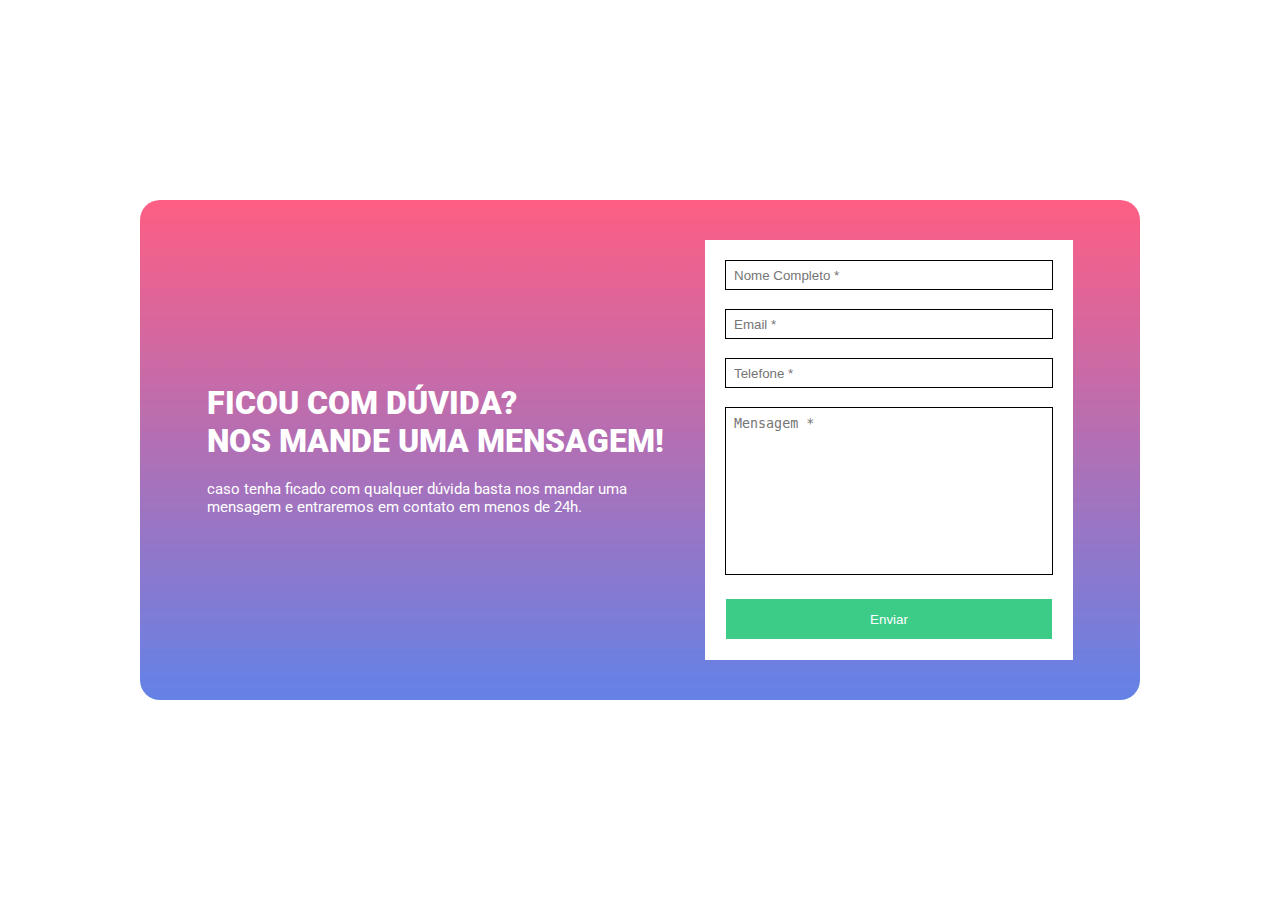
<file: index.html>
<!DOCTYPE html>
<html lang="en">

<head>
    <meta charset="UTF-8">
    <meta name="viewport" content="width=device-width, initial-scale=1.0">
    <title>Formulário - JS</title>

    <link rel="stylesheet" href="src/css/reset.css">
    <link rel="stylesheet" href="src/css/style.css">

    <link rel="preconnect" href="https://fonts.googleapis.com">
    <link rel="preconnect" href="https://fonts.gstatic.com" crossorigin>
    <link href="https://fonts.googleapis.com/css2?family=Roboto:wght@400;700;900&display=swap" rel="stylesheet">
</head>

<body>
    <main class="container">
        <div class="informations">
            <h1 class="title">FICOU COM DÚVIDA?<br>NOS MANDE UMA MENSAGEM!</h1>
            <p class="text">caso tenha ficado com qualquer dúvida basta nos mandar uma mensagem e entraremos em contato
                em menos de 24h.</p>
        </div>


        <form action="" class="formulario">

            <div class="input-usuario">
                <input type="text" name="nome-completo" id="nome" placeholder="Nome Completo *" class="campo">
                <label for="nome">preencha todas as infos*</label>
            </div>
            
            <div class="input-usuario">
                <input type="text" name="email" id="email" placeholder="Email *" class="campo">
                <label for="email">preencha todas as infos*</label>
            </div>

            <div class="input-usuario">
                <input type="number" name="telefone" id="telefone" placeholder="Telefone *" class="campo">
                <label for="telefone" >preencha todas as infos*</label>
            </div>
            
            <div class="input-usuario">
                <textarea name="mensagem" id="mensagem" cols="30" rows="10" placeholder="Mensagem *" class="campo"></textarea>
                <label for="mensagem">preencha todas as infos*</label>   
            </div>
            

            <button type="submit" class="btn">Enviar</button>
        </form>

        </div>
    </main>

    <script type="text/javascript" src="index.js"></script>
</body>

</html>
</file>
<file: src/css/style.css>
body{
    font-family: "Roboto", sans-serif;
    display: flex;
    align-items: center;
    justify-content: center;
    height: 100vh;
}

.container{
    display: flex;
    color: #fff;
    background-image: url(../images/bg-repeat.jpg);
    width: 1000px;
    height: 500px;
    border-radius: 20px;
    padding: 40px;
    gap: 18px;
    justify-content: center;
}

.container .informations{
    display: flex;
    flex-direction: column;
    justify-content: center;
    width: min(30rem, 60%);
}

.container .informations .title{
    font-weight: 900;
    margin-bottom: 20px;
}

.container .informations .text{
    font-weight: 400;
    font-size: 15px;
}


.container .formulario{
    background-color: #fff;
    display: flex;
    flex-direction: column;
    justify-content: space-around;
    width: min(40rem, 40%);
    align-items: center;
    padding: 20px;
}

.container .formulario .input-usuario{
    width: 100%;
}

.container .formulario .input-usuario input{
    width: 100%;
    display: flex;
    flex-direction: column;
    border: 1px solid black;
    height: 30px;
    padding: 8px;
}


.container .formulario .input-usuario textarea{
    width: 100%;
    border: 1px solid black;
    padding: 8px;
    resize: none;
}

.container .formulario .btn{
    border: 1px solid;
    background-color: #3ccc87;
    color: #fff;
    height: 90px;
    width: 100%;
    cursor: pointer;
}

.valido{
    border: 1px solid #3ccc87 !important;
}

.erro{
    border: 1px solid red !important;
}

.mostrar{
    color: red;
    font-size: 10px;
}






/* .container .form{
    display: flex;
    flex-direction: column;
    gap: 15px;
    width: 500px;
    justify-content: space-around;
    background-color: #fff;
    padding: 20px;
}

.container .form .nome{
    border: 1px solid black;
    background-color: #fff;
    height: 30px;
    padding: 5px;
    width: 100%;
}
.container .form .email{
    border: 1px solid black;
    background-color: #fff;
    height: 30px;
    padding: 5px;
    width: 100%;
}
.container .form .mensagem{
    border: 1px solid black;
    background-color: #fff;
    height: 90px;
    padding: 5px;
    width: 100%;
}


.container .form .telefone{
    border: 1px solid black;
    background-color: #fff;
    height: 30px;
    padding: 5px;
    width: 100%;
}

.container .form input[type="text"]:nth-of-type(4){
    height: 140px;
}

.container .form .input-error{
    border: 1px solid red;
    background-color: #fff;
    height: 30px;
    padding: 5px;
    width: 100%;
}

.container .form .input-mensagem-error{
    border: 1px solid red;
    background-color: #fff;
    height: 90px;
    padding: 5px;
    width: 100%;
}


.container .form .btn{
    border: 1px solid;
    background-color: #3ccc87;
    color: #fff;
    height: 90px;
}


.obrigatorio-1{
    display: none;
}

.obrigatorio-2{
    display: none;
}

.obrigatorio-3{
    display: none;
}

.obrigatorio-4{
    display: none;
}

.obrigatorio-aparece{
    display: block;
    color: red;
    font-size: 10px;
} */
</file>
